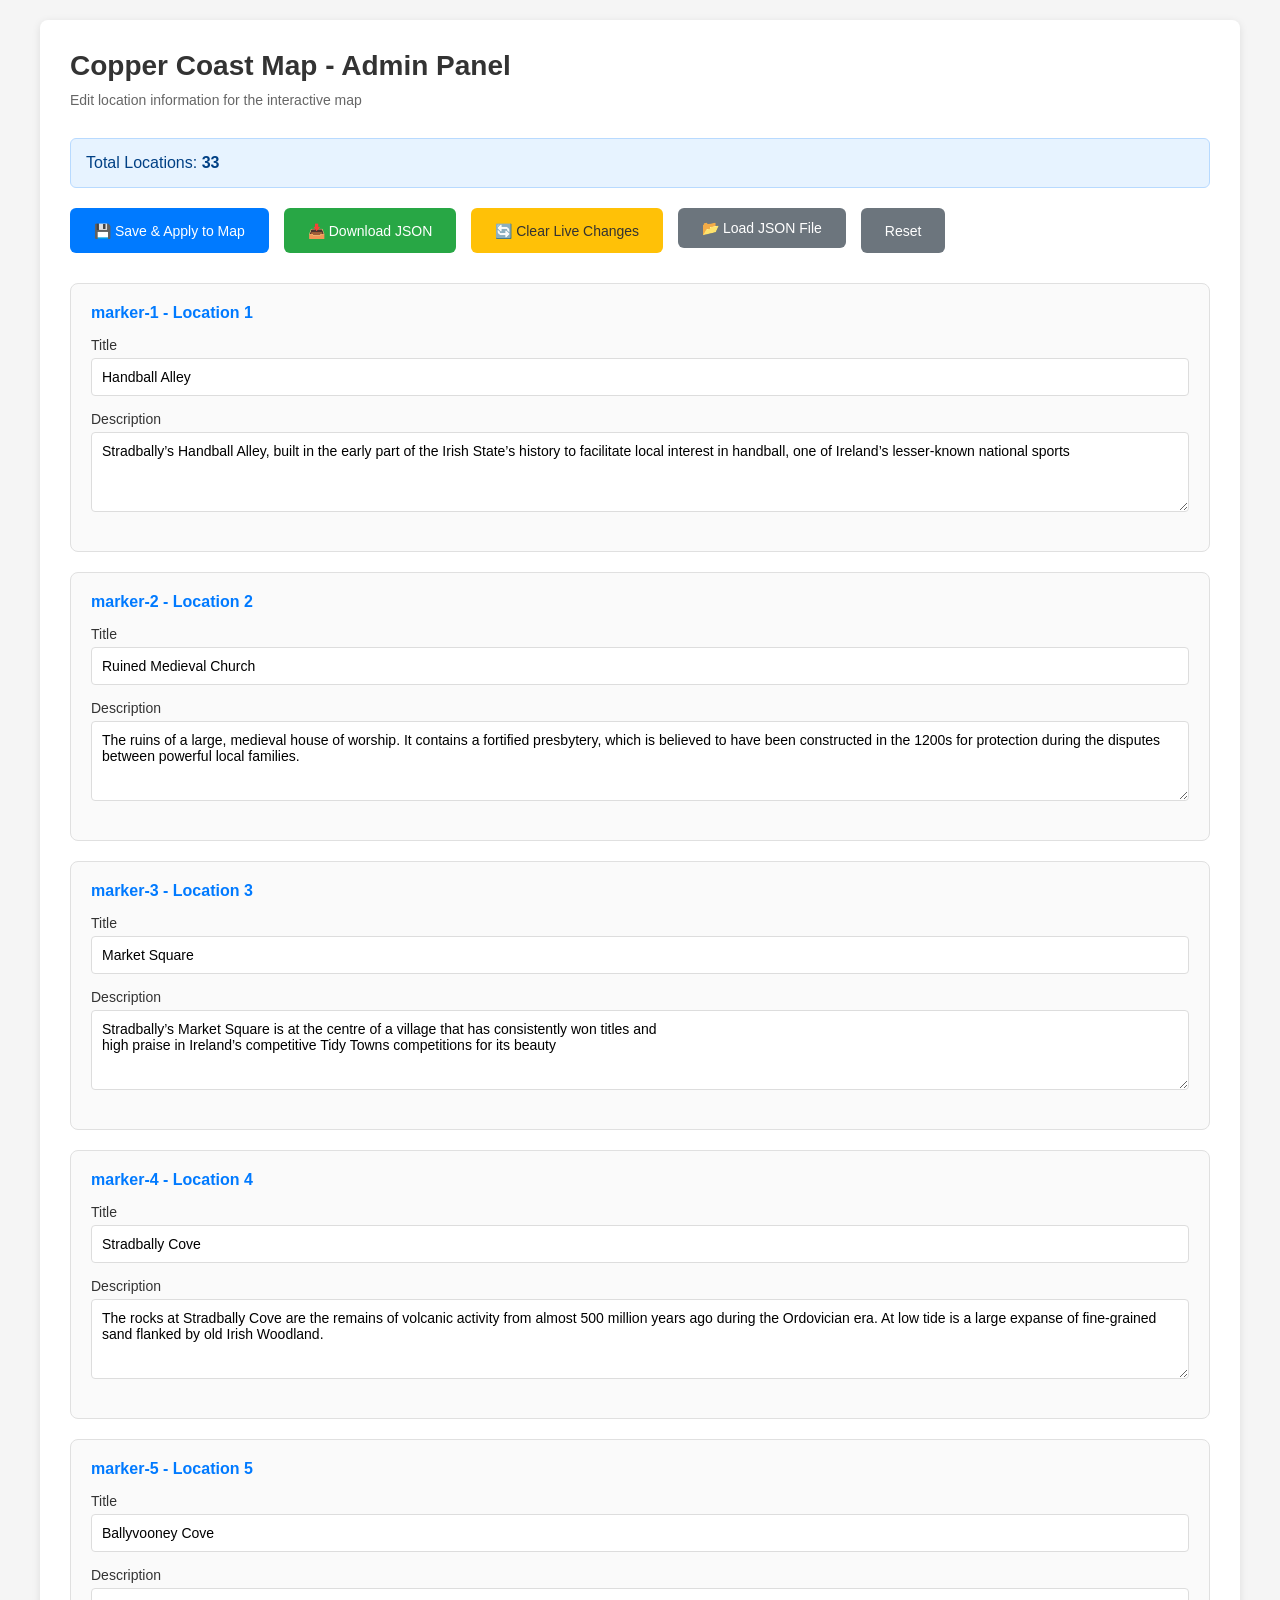
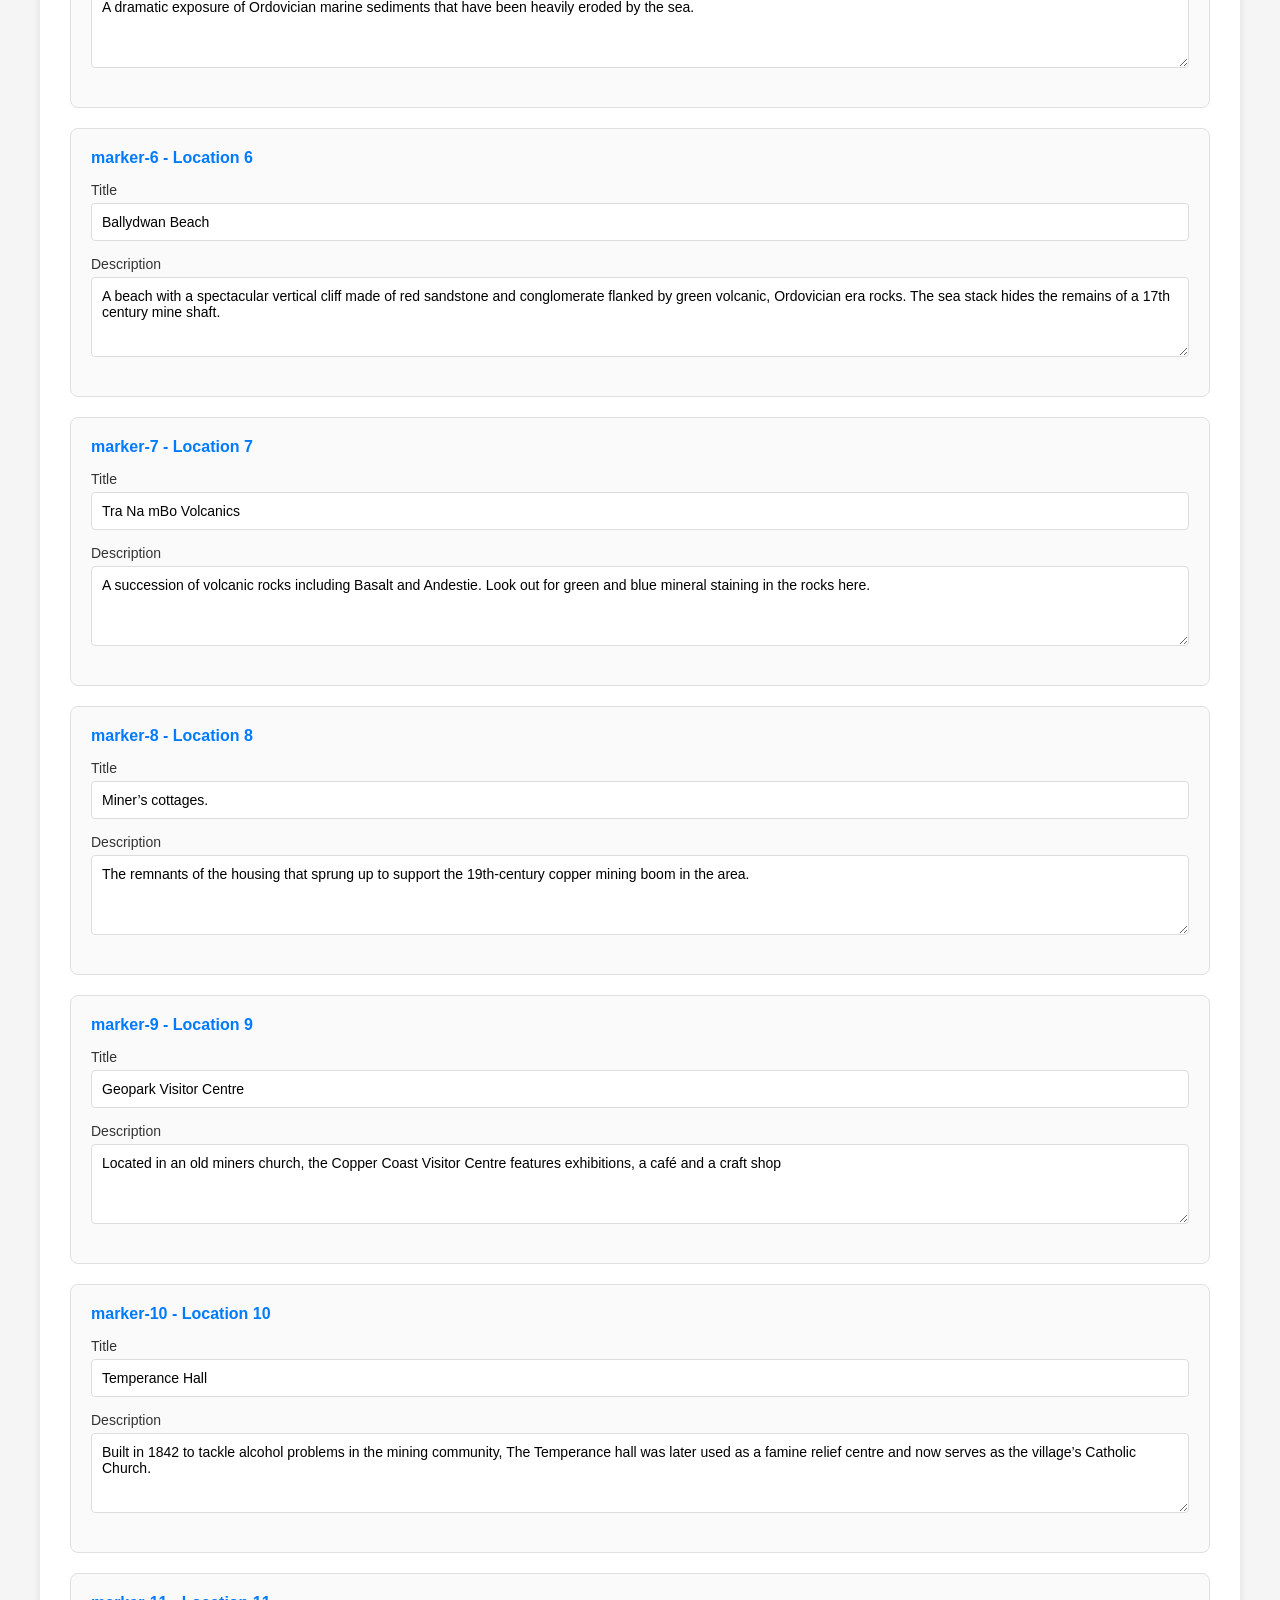
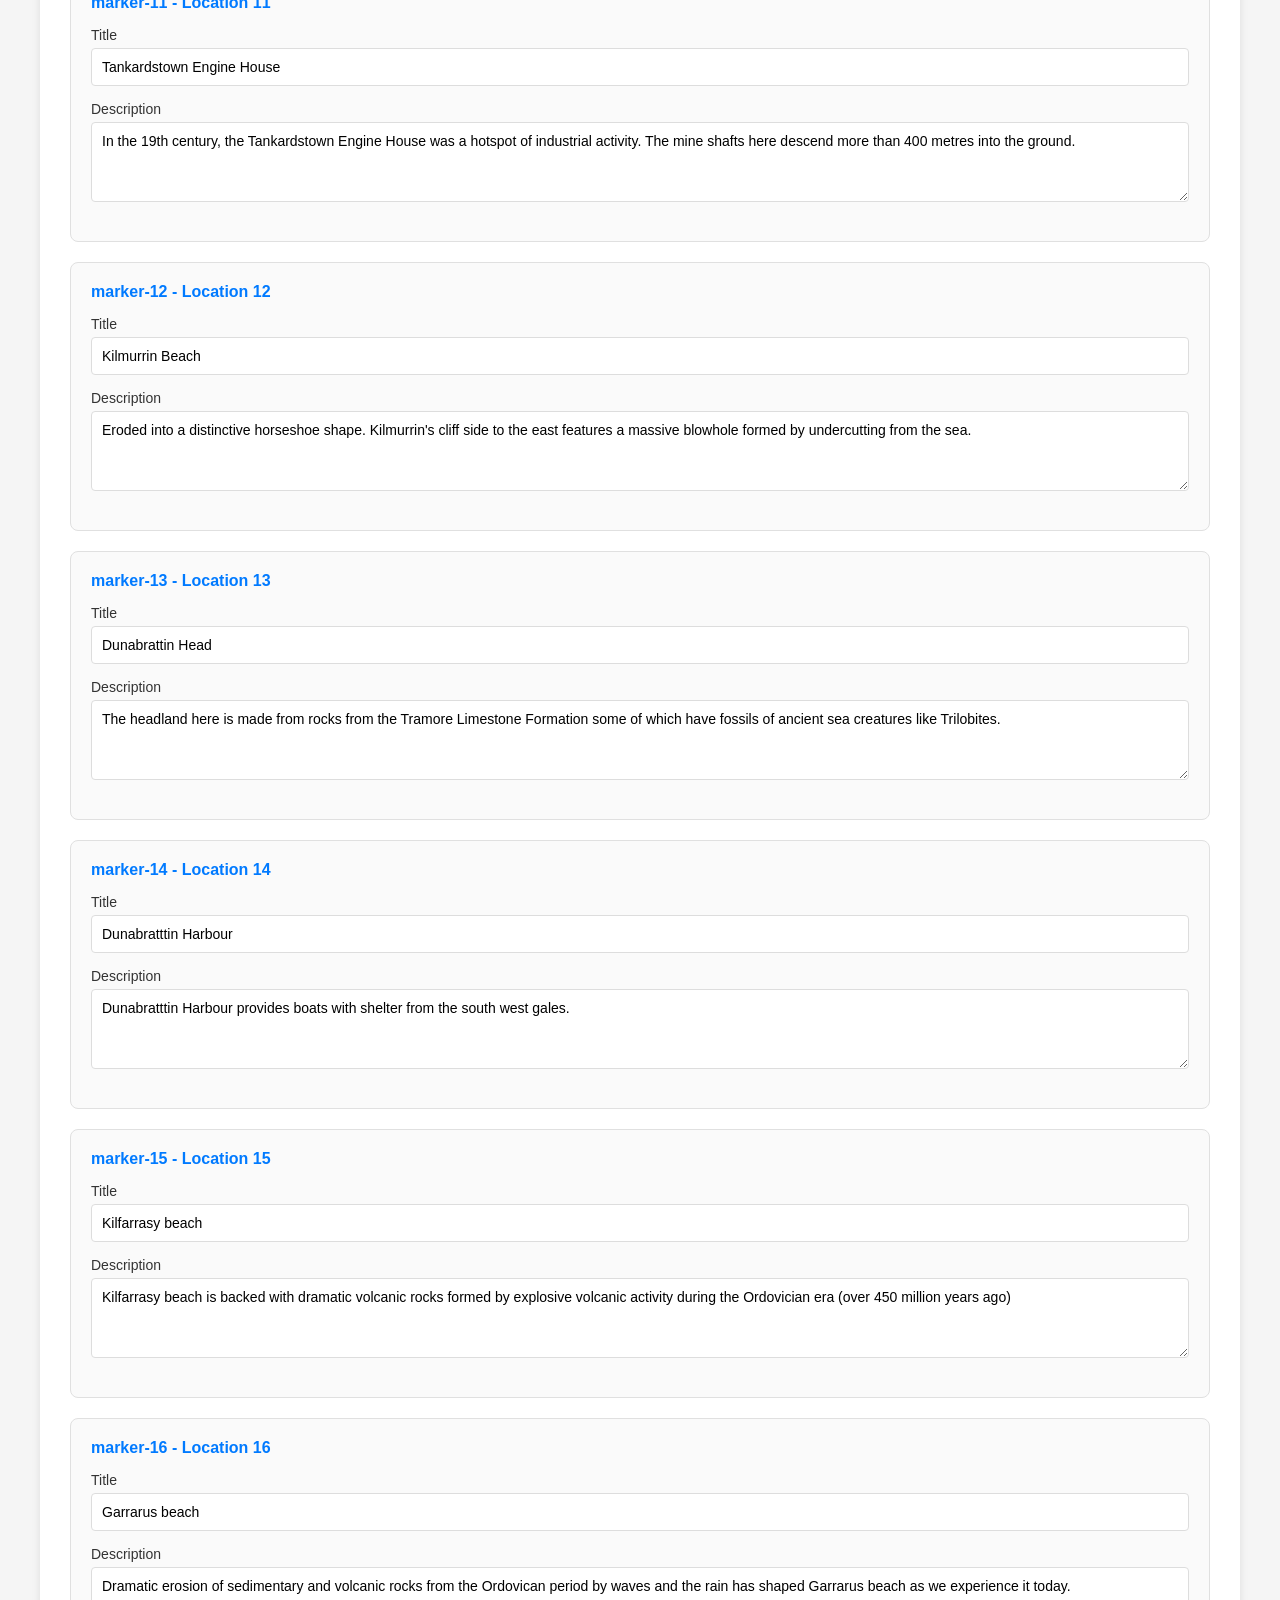
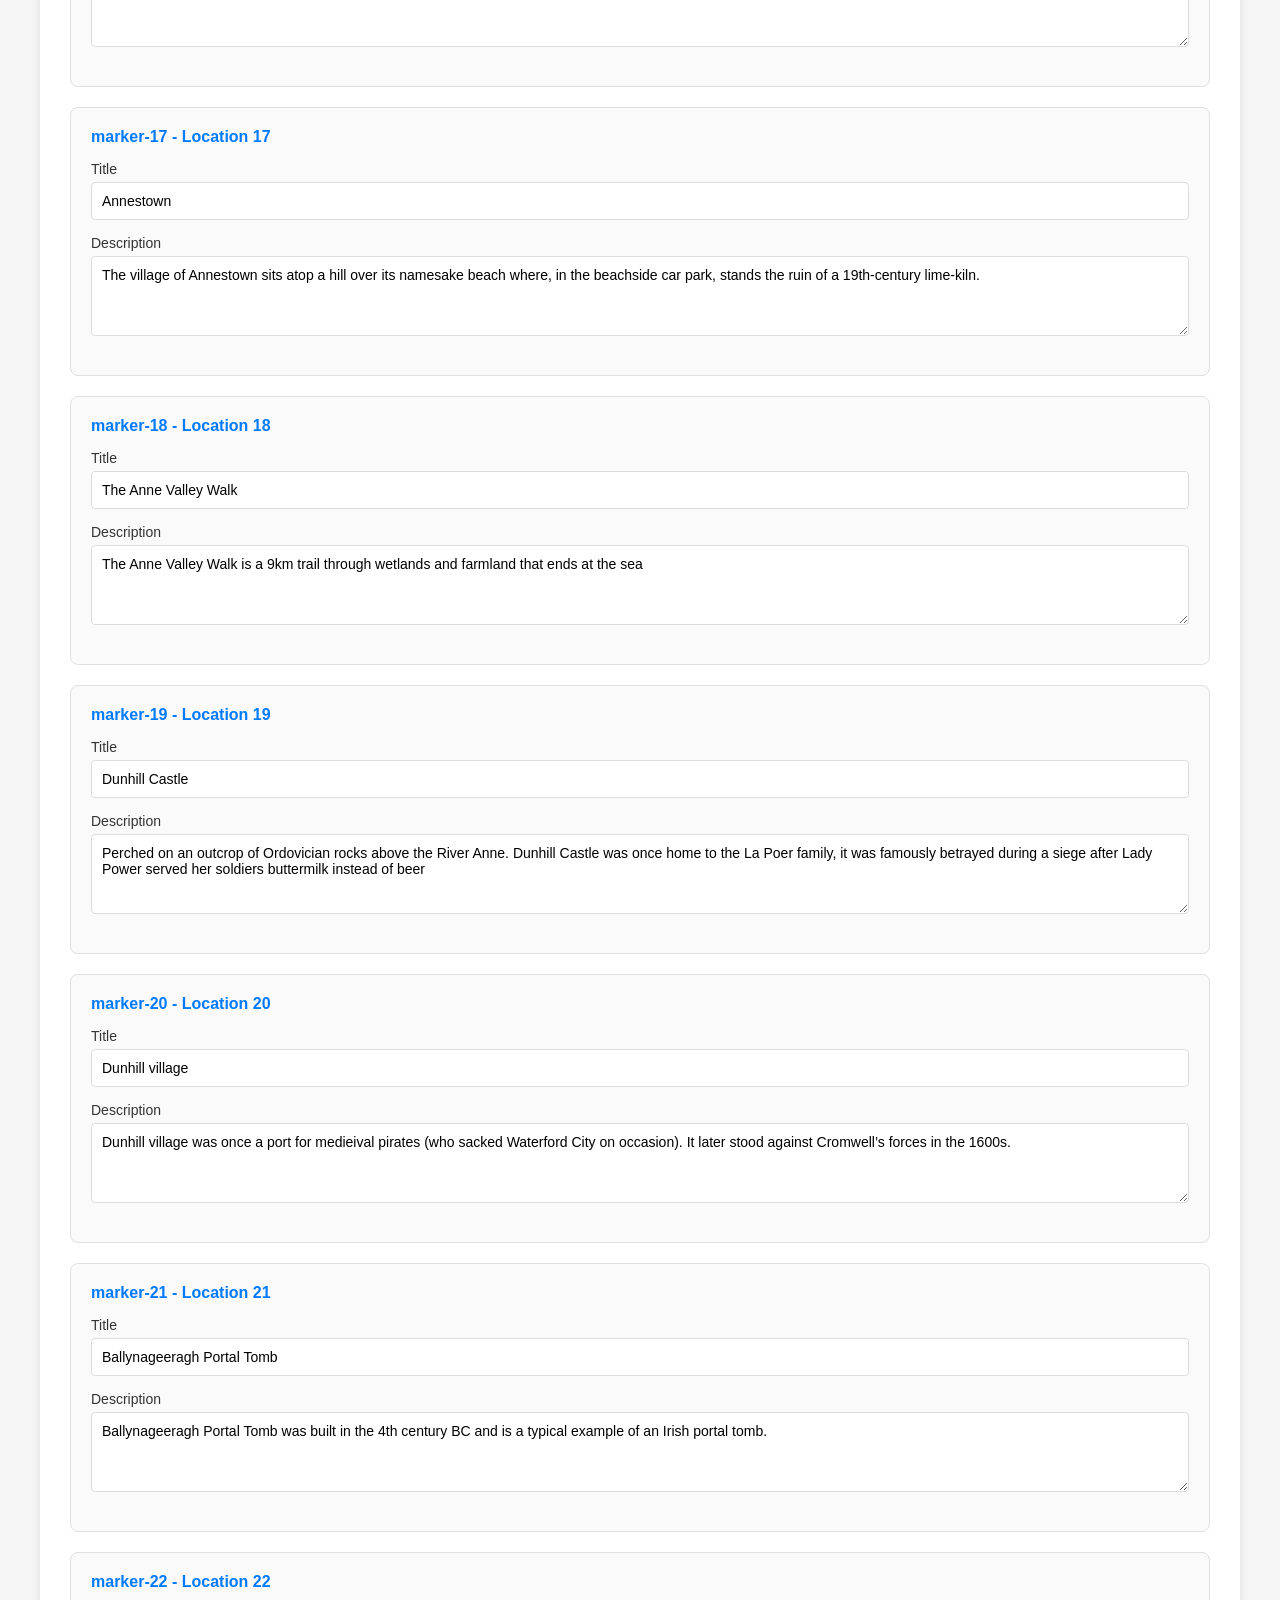
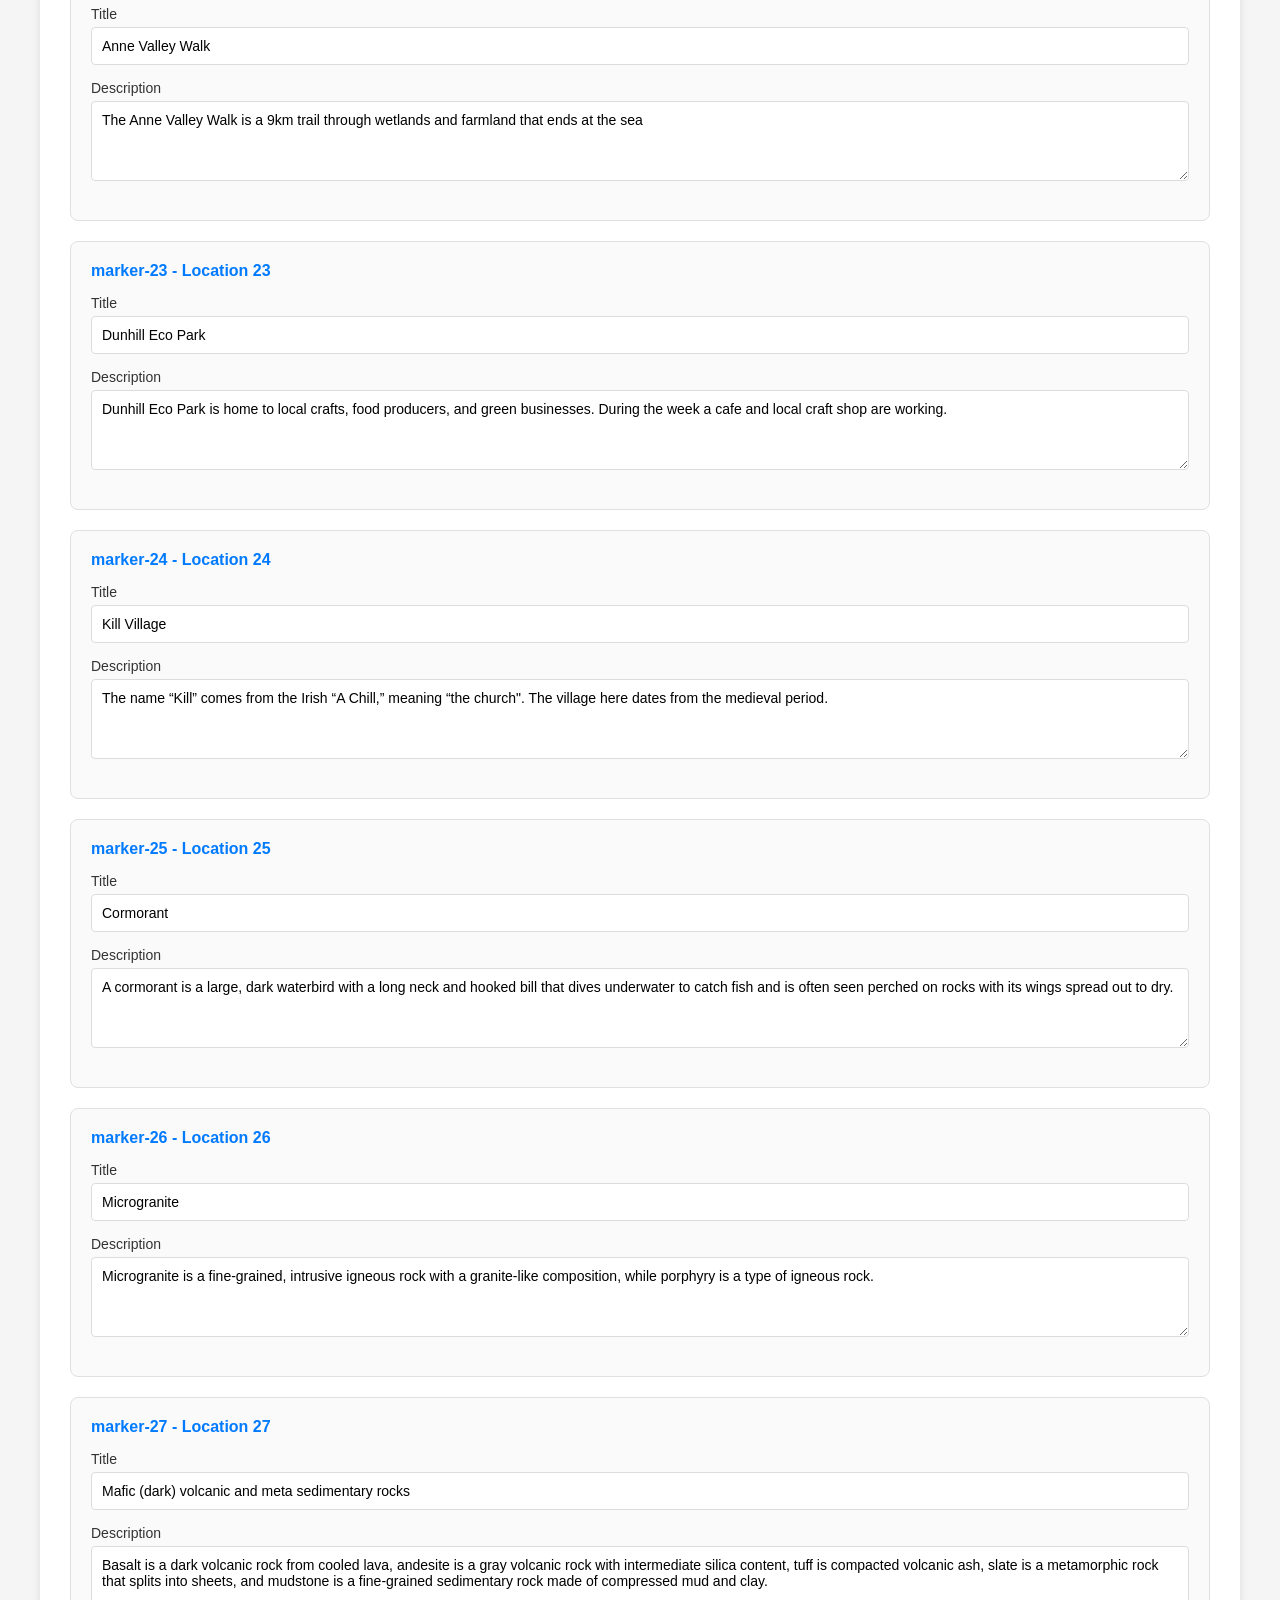
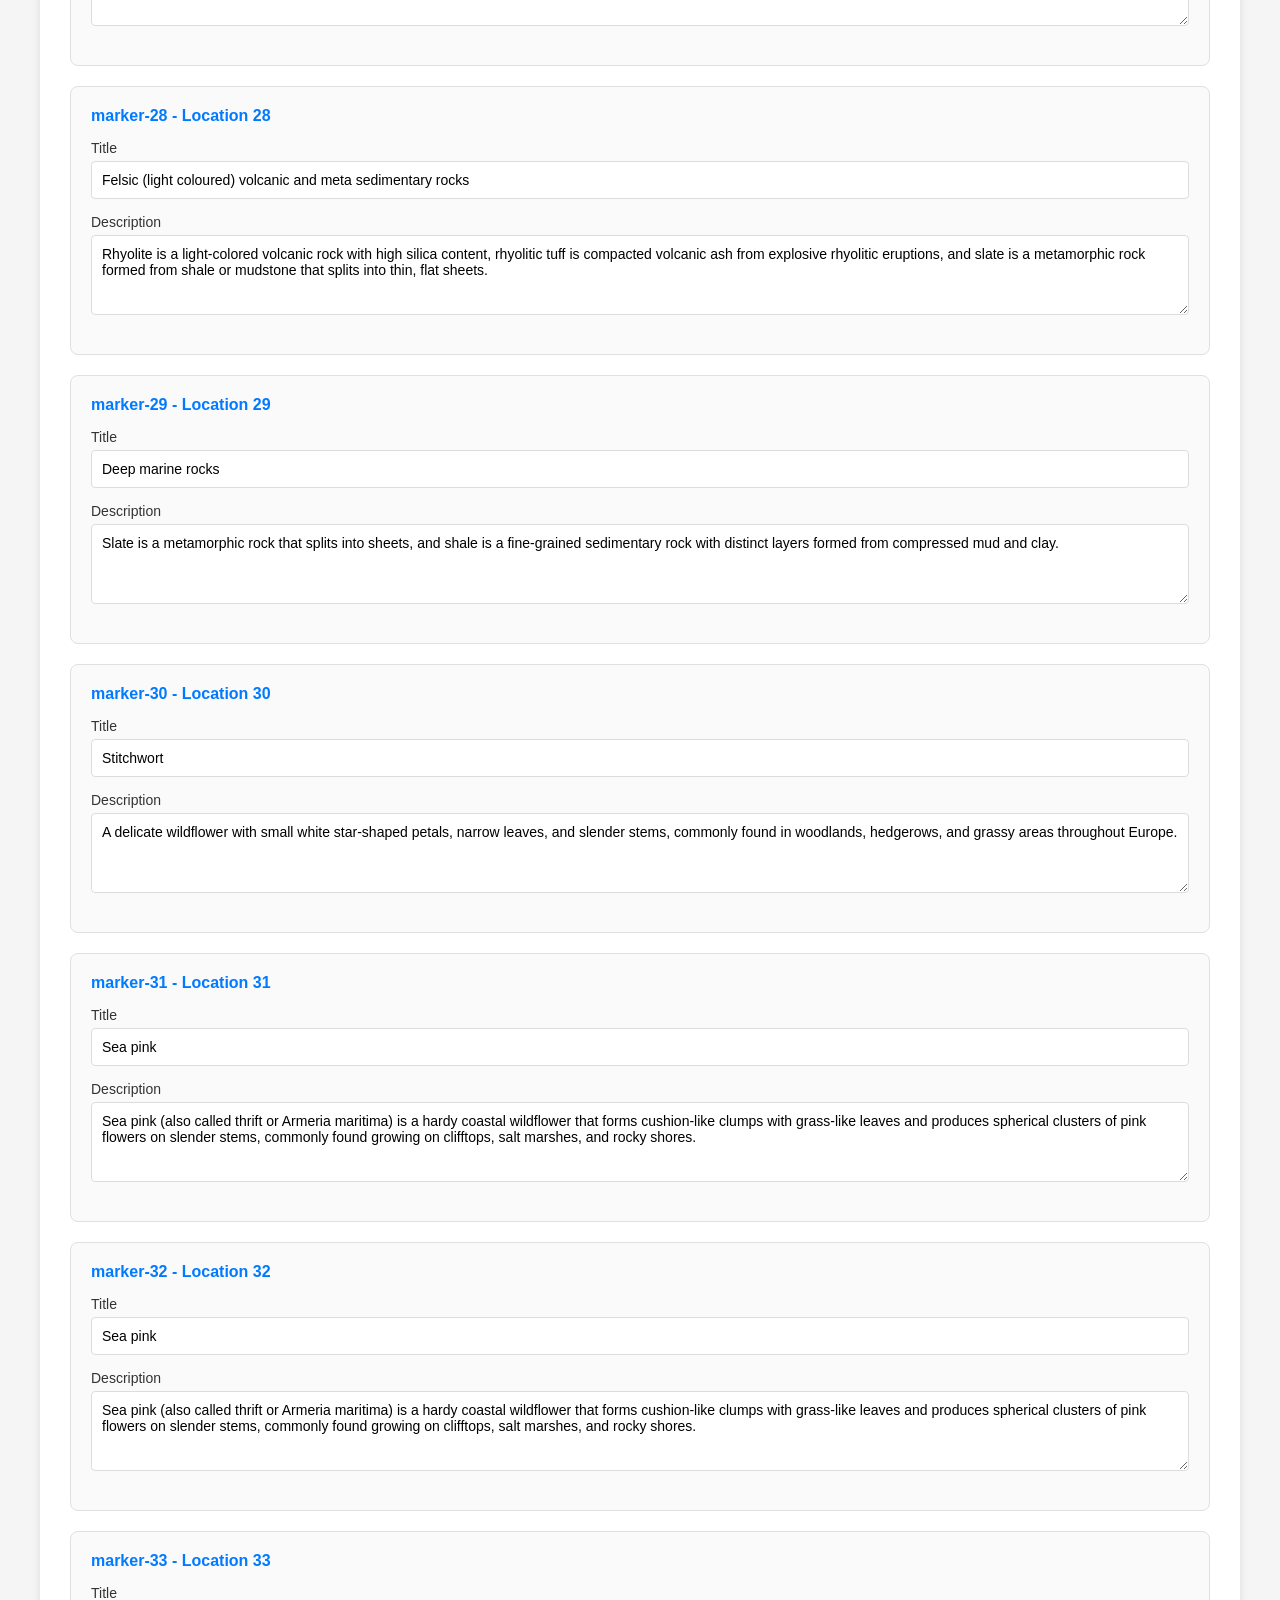
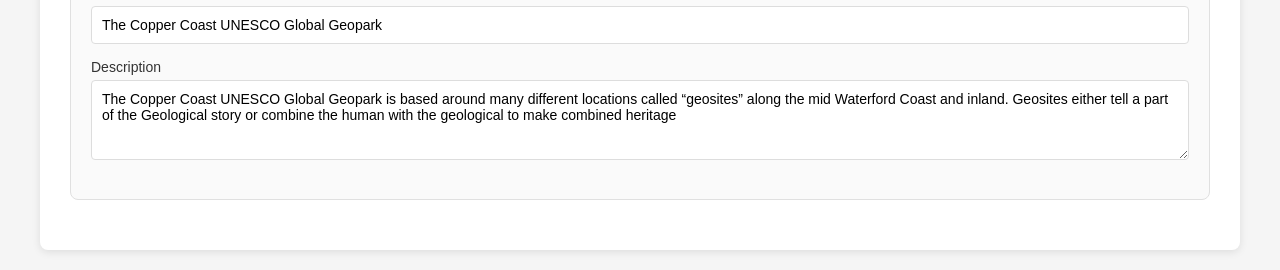
<file: admin.html>
<!DOCTYPE html>
<html lang="en">
<head>
  <meta charset="UTF-8">
  <meta name="viewport" content="width=device-width, initial-scale=1.0">
  <title>Copper Coast Map - Admin Panel</title>
  <style>
    * {
      margin: 0;
      padding: 0;
      box-sizing: border-box;
    }

    body {
      font-family: -apple-system, BlinkMacSystemFont, 'Segoe UI', Roboto, 'Helvetica Neue', Arial, sans-serif;
      background: #f5f5f5;
      padding: 20px;
    }

    .container {
      max-width: 1200px;
      margin: 0 auto;
      background: white;
      padding: 30px;
      border-radius: 8px;
      box-shadow: 0 2px 8px rgba(0, 0, 0, 0.1);
    }

    h1 {
      color: #333;
      margin-bottom: 10px;
      font-size: 28px;
    }

    .subtitle {
      color: #666;
      margin-bottom: 30px;
      font-size: 14px;
    }

    .actions {
      margin-bottom: 30px;
      display: flex;
      gap: 15px;
      flex-wrap: wrap;
    }

    button {
      padding: 12px 24px;
      border: none;
      border-radius: 6px;
      cursor: pointer;
      font-size: 14px;
      font-weight: 500;
      transition: all 0.2s;
    }

    .btn-primary {
      background: #007aff;
      color: white;
    }

    .btn-primary:hover {
      background: #0056b3;
    }

    .btn-secondary {
      background: #6c757d;
      color: white;
    }

    .btn-secondary:hover {
      background: #545b62;
    }

    .btn-success {
      background: #28a745;
      color: white;
    }

    .btn-success:hover {
      background: #218838;
    }

    .location-card {
      border: 1px solid #e0e0e0;
      border-radius: 8px;
      padding: 20px;
      margin-bottom: 20px;
      background: #fafafa;
    }

    .location-card:hover {
      box-shadow: 0 2px 8px rgba(0, 0, 0, 0.08);
    }

    .location-header {
      display: flex;
      justify-content: space-between;
      align-items: center;
      margin-bottom: 15px;
    }

    .location-id {
      color: #007aff;
      font-weight: 600;
      font-size: 16px;
    }

    .form-group {
      margin-bottom: 15px;
    }

    label {
      display: block;
      margin-bottom: 5px;
      font-weight: 500;
      color: #333;
      font-size: 14px;
    }

    input[type="text"],
    textarea {
      width: 100%;
      padding: 10px;
      border: 1px solid #ddd;
      border-radius: 4px;
      font-family: inherit;
      font-size: 14px;
    }

    input[type="text"]:focus,
    textarea:focus {
      outline: none;
      border-color: #007aff;
      box-shadow: 0 0 0 3px rgba(0, 122, 255, 0.1);
    }

    textarea {
      resize: vertical;
      min-height: 80px;
    }

    .success-message {
      background: #d4edda;
      color: #155724;
      padding: 12px 20px;
      border-radius: 6px;
      margin-bottom: 20px;
      display: none;
      border: 1px solid #c3e6cb;
    }

    .success-message.show {
      display: block;
    }

    .stats {
      background: #e7f3ff;
      padding: 15px;
      border-radius: 6px;
      margin-bottom: 20px;
      color: #004085;
      border: 1px solid #b8daff;
    }

    input[type="file"] {
      display: none;
    }

    .file-upload-label {
      display: inline-block;
      padding: 12px 24px;
      background: #6c757d;
      color: white;
      border-radius: 6px;
      cursor: pointer;
      font-size: 14px;
      font-weight: 500;
      transition: all 0.2s;
    }

    .file-upload-label:hover {
      background: #545b62;
    }

    .btn-warning {
      background: #ffc107;
      color: #333;
    }

    .btn-warning:hover {
      background: #e0a800;
    }

    .info-message {
      background: #fff3cd;
      color: #856404;
      padding: 12px 20px;
      border-radius: 6px;
      margin-bottom: 20px;
      display: none;
      border: 1px solid #ffeaa7;
    }

    .info-message.show {
      display: block;
    }
  </style>
</head>
<body>
  <div class="container">
    <h1>Copper Coast Map - Admin Panel</h1>
    <p class="subtitle">Edit location information for the interactive map</p>

    <div class="success-message" id="successMessage">
      Changes applied! The map will now use your changes.
    </div>

    <div class="info-message" id="infoMessage">
      Live changes active! The map is using your edited data.
    </div>

    <div class="stats" id="stats">
      Loading locations...
    </div>

    <div class="actions">
      <button class="btn-primary" onclick="saveAndApply()">💾 Save & Apply to Map</button>
      <button class="btn-success" onclick="downloadJSON()">📥 Download JSON</button>
      <button class="btn-warning" onclick="clearLiveChanges()">🔄 Clear Live Changes</button>
      <label for="fileUpload" class="file-upload-label">📂 Load JSON File</label>
      <input type="file" id="fileUpload" accept=".json" onchange="loadJSONFile(event)">
      <button class="btn-secondary" onclick="location.reload()">Reset</button>
    </div>

    <div id="locationsContainer">
      Loading...
    </div>
  </div>

  <script>
    let tooltipsData = [];

    // Load the tooltips data on page load
    async function loadData() {
      try {
        const response = await fetch('tooltips-data.json');
        tooltipsData = await response.json();
        renderLocations();
        updateStats();
        checkLiveChanges();
      } catch (error) {
        console.error('Error loading data:', error);
        document.getElementById('locationsContainer').innerHTML =
          '<p style="color: red;">Error loading data. Please make sure tooltips-data.json exists.</p>';
      }
    }

    function checkLiveChanges() {
      const hasLiveChanges = localStorage.getItem('copperCoastTooltips') !== null;
      const infoMessage = document.getElementById('infoMessage');
      if (hasLiveChanges) {
        infoMessage.classList.add('show');
      } else {
        infoMessage.classList.remove('show');
      }
    }

    function updateStats() {
      const stats = document.getElementById('stats');
      const liveStatus = localStorage.getItem('copperCoastTooltips') ? ' (Live changes active ✓)' : '';
      stats.innerHTML = `Total Locations: <strong>${tooltipsData.length}</strong>${liveStatus}`;
    }

    function renderLocations() {
      const container = document.getElementById('locationsContainer');
      container.innerHTML = '';

      tooltipsData.forEach((location, index) => {
        const card = document.createElement('div');
        card.className = 'location-card';
        card.innerHTML = `
          <div class="location-header">
            <span class="location-id">${location.regionId} - Location ${index + 1}</span>
          </div>
          <div class="form-group">
            <label for="title-${index}">Title</label>
            <input type="text" id="title-${index}" value="${escapeHtml(location.title || '')}"
                   onchange="updateLocation(${index}, 'title', this.value)">
          </div>
          <div class="form-group">
            <label for="description-${index}">Description</label>
            <textarea id="description-${index}"
                      onchange="updateLocation(${index}, 'description', this.value)">${escapeHtml(location.description || '')}</textarea>
          </div>
        `;
        container.appendChild(card);
      });
    }

    function escapeHtml(text) {
      const div = document.createElement('div');
      div.textContent = text;
      return div.innerHTML;
    }

    function updateLocation(index, field, value) {
      tooltipsData[index][field] = value;
    }

    function saveChanges() {
      // Update all fields from the form
      tooltipsData.forEach((location, index) => {
        const title = document.getElementById(`title-${index}`).value;
        const description = document.getElementById(`description-${index}`).value;
        tooltipsData[index].title = title;
        tooltipsData[index].description = description;
      });
    }

    function saveAndApply() {
      // Save changes to data
      saveChanges();

      // Store in localStorage
      localStorage.setItem('copperCoastTooltips', JSON.stringify(tooltipsData));

      // Show success message
      const successMessage = document.getElementById('successMessage');
      successMessage.classList.add('show');
      setTimeout(() => {
        successMessage.classList.remove('show');
      }, 3000);

      // Update status
      updateStats();
      checkLiveChanges();

      // Open the map in a new tab
      window.open('index.html', '_blank');
    }

    function clearLiveChanges() {
      if (confirm('This will remove your live changes and reload the map from the JSON file. Continue?')) {
        localStorage.removeItem('copperCoastTooltips');
        updateStats();
        checkLiveChanges();
        alert('Live changes cleared! The map will now use data from tooltips-data.json');
      }
    }

    function downloadJSON() {
      // Save changes first
      saveChanges();

      // Create a blob with the JSON data
      const jsonString = JSON.stringify(tooltipsData, null, 2);
      const blob = new Blob([jsonString], { type: 'application/json' });
      const url = URL.createObjectURL(blob);

      // Create a download link and click it
      const a = document.createElement('a');
      a.href = url;
      a.download = 'tooltips-data.json';
      document.body.appendChild(a);
      a.click();
      document.body.removeChild(a);
      URL.revokeObjectURL(url);
    }

    function loadJSONFile(event) {
      const file = event.target.files[0];
      if (!file) return;

      const reader = new FileReader();
      reader.onload = function(e) {
        try {
          tooltipsData = JSON.parse(e.target.result);
          renderLocations();
          updateStats();
          alert('JSON file loaded successfully!');
        } catch (error) {
          alert('Error parsing JSON file: ' + error.message);
        }
      };
      reader.readAsText(file);
    }

    // Load data when page loads
    loadData();
  </script>
</body>
</html>
</file>
